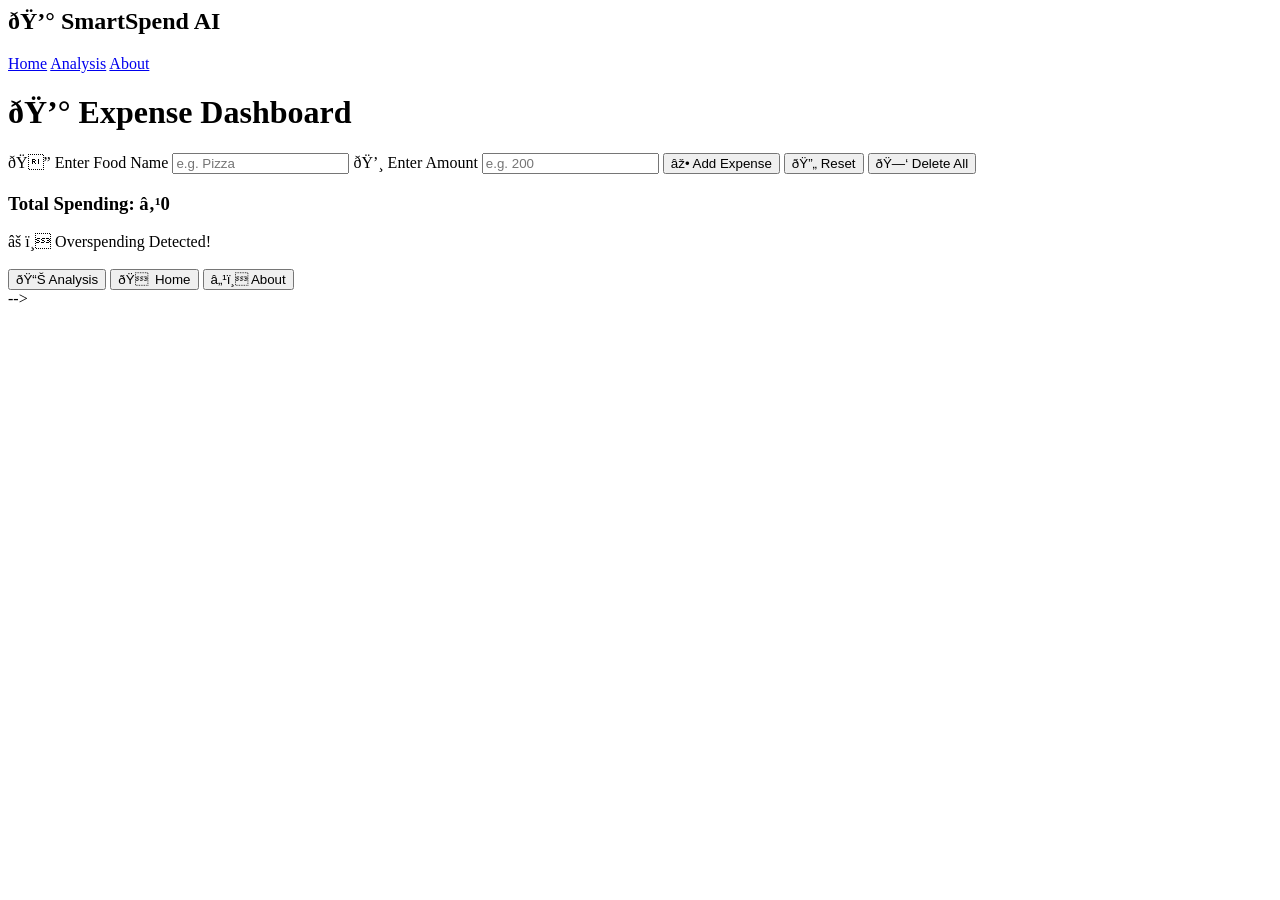
<file: dashboard.html>
<!-- <!DOCTYPE html>
<html lang="en">
<head>
<meta charset="UTF-8">
<title>Expense Dashboard</title>

<link rel="stylesheet" href="style.css">
<script src="script.js" defer></script>

</head>
<body>

<!-- Navbar -->
<nav>
    <h2>💰 SmartSpend AI</h2>
    <div>
        <a href="index.html">Home</a>
        <a href="analysis.html">Analysis</a>
        <a href="about.html">About</a>
    </div>
</nav>

<!-- Main Content -->
<div class="container">
    <div class="card">

        <h1>💰 Expense Dashboard</h1>

        <!-- Food Name -->
        <label>🍔 Enter Food Name</label>
        <input id="category" placeholder="e.g. Pizza">

        <!-- Amount -->
        <label>💸 Enter Amount</label>
        <input id="amount" type="number" placeholder="e.g. 200">

        <!-- Action Buttons -->
        <button onclick="addExpense()">➕ Add Expense</button>
        <button onclick="resetForm()">🔄 Reset</button>
        <button onclick="deleteAll()">🗑 Delete All</button>

        <!-- Total -->
        <h3>Total Spending: ₹<span id="total">0</span></h3>

        <!-- Alert -->
        <div id="alertBox">⚠️ Overspending Detected!</div>

        <br>

        <!-- Navigation Buttons -->
        <button onclick="location.href='analysis.html'">📊 Analysis</button>
        <button onclick="location.href='index.html'">🏠 Home</button>
        <button onclick="location.href='about.html'">ℹ️ About</button>

    </div>
</div>

</body>
</html> -->
</file>
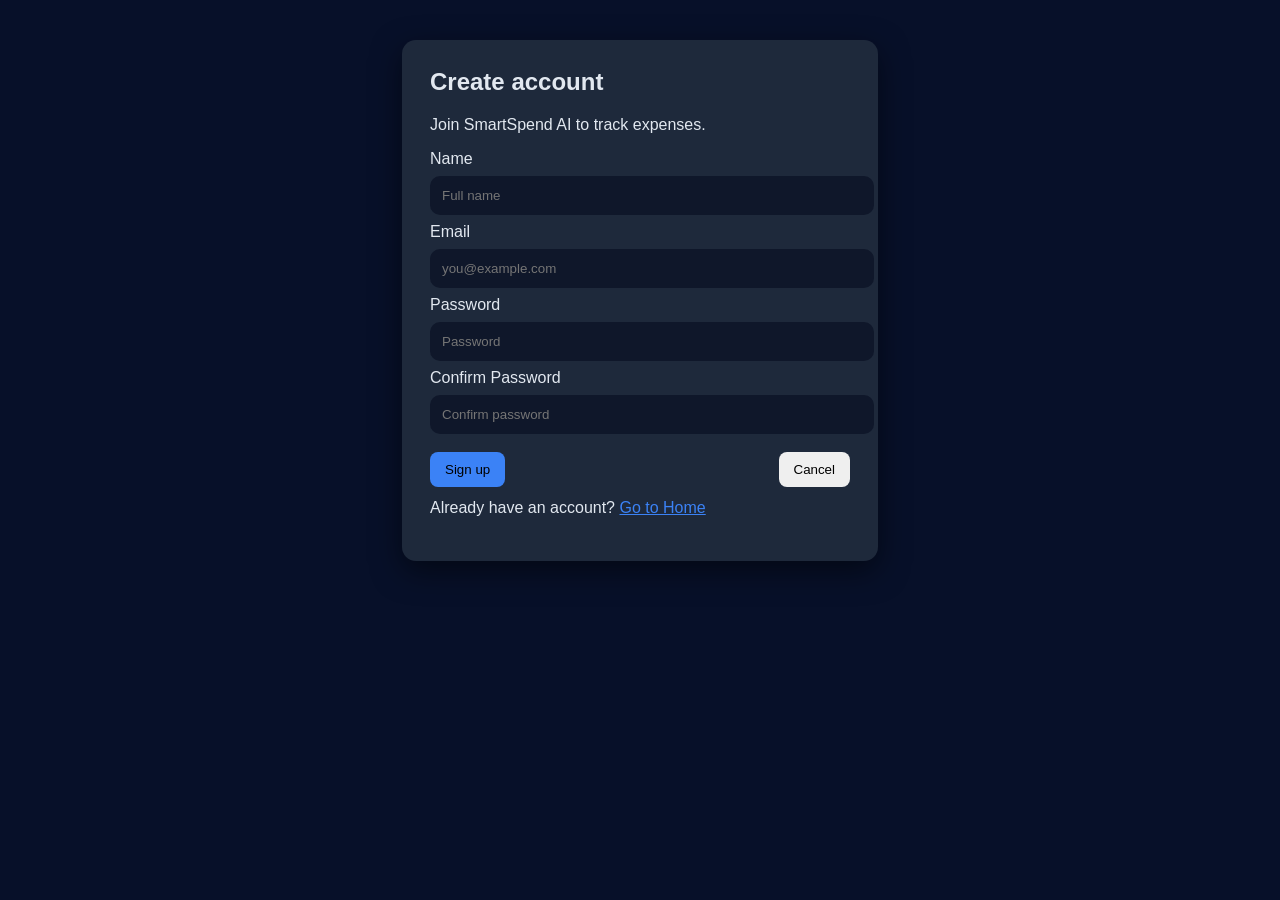
<file: signup.html>
<!DOCTYPE html>
<html lang="en">
<head>
  <meta charset="utf-8">
  <title>Signup - SmartSpend AI</title>
  <meta name="viewport" content="width=device-width,initial-scale=1">
  <link rel="stylesheet" href="style.css">
  <style>
    body { background:#071029; }
    a { color: #3b82f6; }
  </style>
</head>
<body>
  <div class="signup-card">
    <h2>Create account</h2>
    <p>Join SmartSpend AI to track expenses.</p>

    <div class="signup-form">
      <label>Name</label>
      <input id="su-name" placeholder="Full name">

      <label>Email</label>
      <input id="su-email" placeholder="you@example.com" type="email">

      <label>Password</label>
      <input id="su-password" placeholder="Password" type="password">

      <label>Confirm Password</label>
      <input id="su-password2" placeholder="Confirm password" type="password">

      <div class="signup-actions">
        <button class="primary" onclick="registerUser()">Sign up</button>
        <button onclick="location.href='index.html'">Cancel</button>
      </div>

      <div id="su-message" class="form-message"></div>

      <p style="margin-top:12px">Already have an account? <a href="index.html">Go to Home</a></p>
    </div>
  </div>

  <script src="script.js"></script>
</body>
</html>
</file>
<file: style.css>
body {
    margin: 0;
    font-family: 'Segoe UI', sans-serif;
    background: #0f172a;
    color: #e2e8f0;
}

/* Navbar */
nav {
    display: flex;
    justify-content: center;
    gap: 10px;
    padding: 15px;
    background: #1e293b;
}

nav button {
    background: #334155;
    color: white;
}

/* Sections */
.section {
    display: none;
    padding: 30px;
}

.active {
    display: block;
}

/* Card */
.card {
    background: #1e293b;
    padding: 25px;
    border-radius: 15px;
    width: 350px;
    margin: auto;
    box-shadow: 0 10px 30px rgba(0,0,0,0.5);
}

/* Inputs */
input {
    width: 100%;
    padding: 12px;
    margin-top: 5px;
    border-radius: 10px;
    border: none;
    background: #0f172a;
    color: white;
}

/* Buttons */
button {
    padding: 10px 15px;
    border-radius: 8px;
    border: none;
    cursor: pointer;
    margin-top: 10px;
    transition: 0.3s;
}

button:hover {
    transform: scale(1.05);
}

/* Special Buttons */
.primary { background: #3b82f6; }
.success { background: #22c55e; }
.danger { background: #ef4444; }

/* 🔥 ALERT FIX (MAIN FIX HERE) */
#alertBox {
    display: none;              /* 👈 IMPORTANT FIX */
    background: #ef4444;
    padding: 12px;
    margin-top: 15px;
    border-radius: 10px;
    font-weight: bold;
    color: white;
}

/* Chart */
canvas {
    margin-top: 20px;
}

/* Signup form styles */
.signup-card {
    max-width: 420px;
    margin: 40px auto;
    padding: 28px;
    border-radius: 14px;
    background: #1e293b;
    box-shadow: 0 10px 30px rgba(0,0,0,0.5);
}

.signup-card h2 {
    margin-top: 0;
}

.signup-form input {
    width: 100%;
    padding: 12px;
    margin: 8px 0;
    border-radius: 10px;
    border: none;
    background: #0f172a;
    color: #e2e8f0;
}

.signup-actions {
    display: flex;
    gap: 10px;
    justify-content: space-between;
}

.form-message {
    display: none;
    margin-top: 10px;
    padding: 10px;
    border-radius: 8px;
}

.form-message.success { background:#22c55e; color:#061b11; }
.form-message.error { background:#ef4444; color:white; }
</file>
